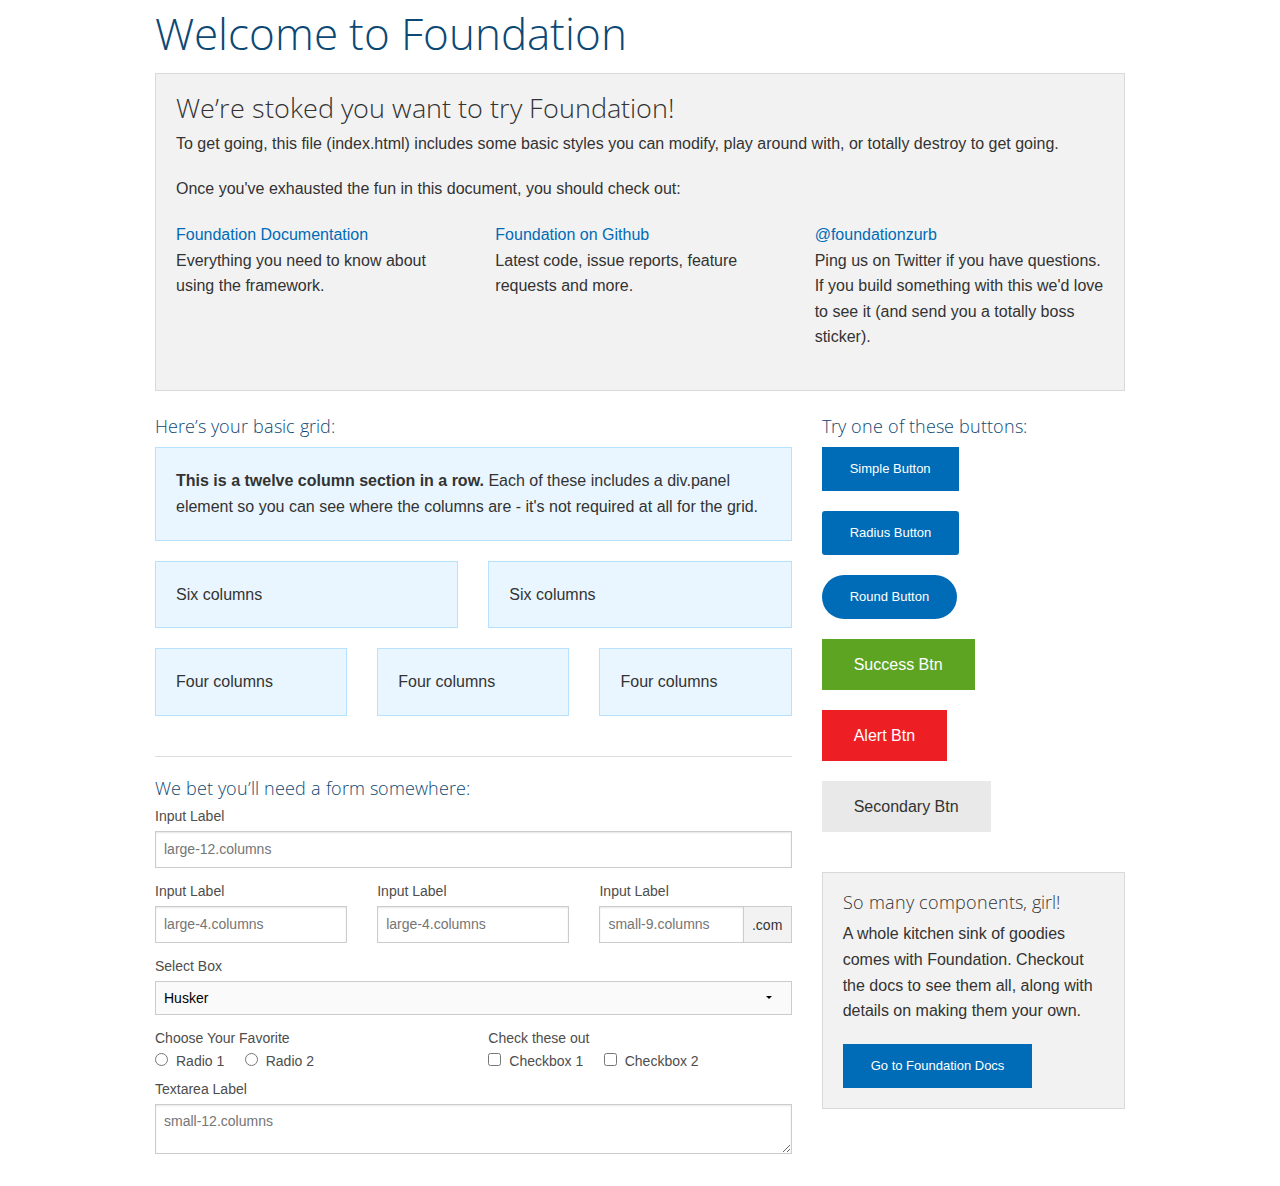
<file: www/index_foundation.html>
<!doctype html>
<html class="no-js" lang="en">
  <head>
    <meta charset="utf-8" />
    <meta name="viewport" content="width=device-width, initial-scale=1.0" />
    <title>Foundation | Welcome</title>
    <link rel="stylesheet" href="css/foundation.css" />
    <script src="js/modernizr.js"></script>
  </head>
  <body>
    
    <div class="row">
      <div class="large-12 columns">
        <h1>Welcome to Foundation</h1>
      </div>
    </div>
    
    <div class="row">
      <div class="large-12 columns">
      	<div class="panel">
	        <h3>We&rsquo;re stoked you want to try Foundation! </h3>
	        <p>To get going, this file (index.html) includes some basic styles you can modify, play around with, or totally destroy to get going.</p>
	        <p>Once you've exhausted the fun in this document, you should check out:</p>
	        <div class="row">
	        	<div class="large-4 medium-4 columns">
	    		<p><a href="http://foundation.zurb.com/docs">Foundation Documentation</a><br />Everything you need to know about using the framework.</p>
	    	</div>
	        	<div class="large-4 medium-4 columns">
	        		<p><a href="http://github.com/zurb/foundation">Foundation on Github</a><br />Latest code, issue reports, feature requests and more.</p>
	        	</div>
	        	<div class="large-4 medium-4 columns">
	        		<p><a href="http://twitter.com/foundationzurb">@foundationzurb</a><br />Ping us on Twitter if you have questions. If you build something with this we'd love to see it (and send you a totally boss sticker).</p>
	        	</div>        
					</div>
      	</div>
      </div>
    </div>

    <div class="row">
      <div class="large-8 medium-8 columns">
        <h5>Here&rsquo;s your basic grid:</h5>
        <!-- Grid Example -->

        <div class="row">
          <div class="large-12 columns">
            <div class="callout panel">
              <p><strong>This is a twelve column section in a row.</strong> Each of these includes a div.panel element so you can see where the columns are - it's not required at all for the grid.</p>
            </div>
          </div>
        </div>
        <div class="row">
          <div class="large-6 medium-6 columns">
            <div class="callout panel">
              <p>Six columns</p>
            </div>
          </div>
          <div class="large-6 medium-6 columns">
            <div class="callout panel">
              <p>Six columns</p>
            </div>
          </div>
        </div>
        <div class="row">
          <div class="large-4 medium-4 small-4 columns">
            <div class="callout panel">
              <p>Four columns</p>
            </div>
          </div>
          <div class="large-4 medium-4 small-4 columns">
            <div class="callout panel">
              <p>Four columns</p>
            </div>
          </div>
          <div class="large-4 medium-4 small-4 columns">
            <div class="callout panel">
              <p>Four columns</p>
            </div>
          </div>
        </div>
        
        <hr />
                
        <h5>We bet you&rsquo;ll need a form somewhere:</h5>
        <form>
				  <div class="row">
				    <div class="large-12 columns">
				      <label>Input Label</label>
				      <input type="text" placeholder="large-12.columns" />
				    </div>
				  </div>
				  <div class="row">
				    <div class="large-4 medium-4 columns">
				      <label>Input Label</label>
				      <input type="text" placeholder="large-4.columns" />
				    </div>
				    <div class="large-4 medium-4 columns">
				      <label>Input Label</label>
				      <input type="text" placeholder="large-4.columns" />
				    </div>
				    <div class="large-4 medium-4 columns">
				      <div class="row collapse">
				        <label>Input Label</label>
				        <div class="small-9 columns">
				          <input type="text" placeholder="small-9.columns" />
				        </div>
				        <div class="small-3 columns">
				          <span class="postfix">.com</span>
				        </div>
				      </div>
				    </div>
				  </div>
				  <div class="row">
				    <div class="large-12 columns">
				      <label>Select Box</label>
				      <select>
				        <option value="husker">Husker</option>
				        <option value="starbuck">Starbuck</option>
				        <option value="hotdog">Hot Dog</option>
				        <option value="apollo">Apollo</option>
				      </select>
				    </div>
				  </div>
				  <div class="row">
				    <div class="large-6 medium-6 columns">
				      <label>Choose Your Favorite</label>
				      <input type="radio" name="pokemon" value="Red" id="pokemonRed"><label for="pokemonRed">Radio 1</label>
				      <input type="radio" name="pokemon" value="Blue" id="pokemonBlue"><label for="pokemonBlue">Radio 2</label>
				    </div>
				    <div class="large-6 medium-6 columns">
				      <label>Check these out</label>
				      <input id="checkbox1" type="checkbox"><label for="checkbox1">Checkbox 1</label>
				      <input id="checkbox2" type="checkbox"><label for="checkbox2">Checkbox 2</label>
				    </div>
				  </div>
				  <div class="row">
				    <div class="large-12 columns">
				      <label>Textarea Label</label>
				      <textarea placeholder="small-12.columns"></textarea>
				    </div>
				  </div>
				</form>
      </div>     

      <div class="large-4 medium-4 columns">
			  <h5>Try one of these buttons:</h5>
			  <p><a href="#" class="small button">Simple Button</a><br/>
        <a href="#" class="small radius button">Radius Button</a><br/>
        <a href="#" class="small round button">Round Button</a><br/>            
        <a href="#" class="medium success button">Success Btn</a><br/>
        <a href="#" class="medium alert button">Alert Btn</a><br/>
        <a href="#" class="medium secondary button">Secondary Btn</a></p>           
				<div class="panel">
        	<h5>So many components, girl!</h5>
        	<p>A whole kitchen sink of goodies comes with Foundation. Checkout the docs to see them all, along with details on making them your own.</p>
        	<a href="http://foundation.zurb.com/docs/" class="small button">Go to Foundation Docs</a>          
        </div>
      </div>
    </div>
    
    <script src="js/jquery.js"></script>
    <script src="js/foundation.min.js"></script>
    <script>
      $(document).foundation();
    </script>
  </body>
</html>
</file>
